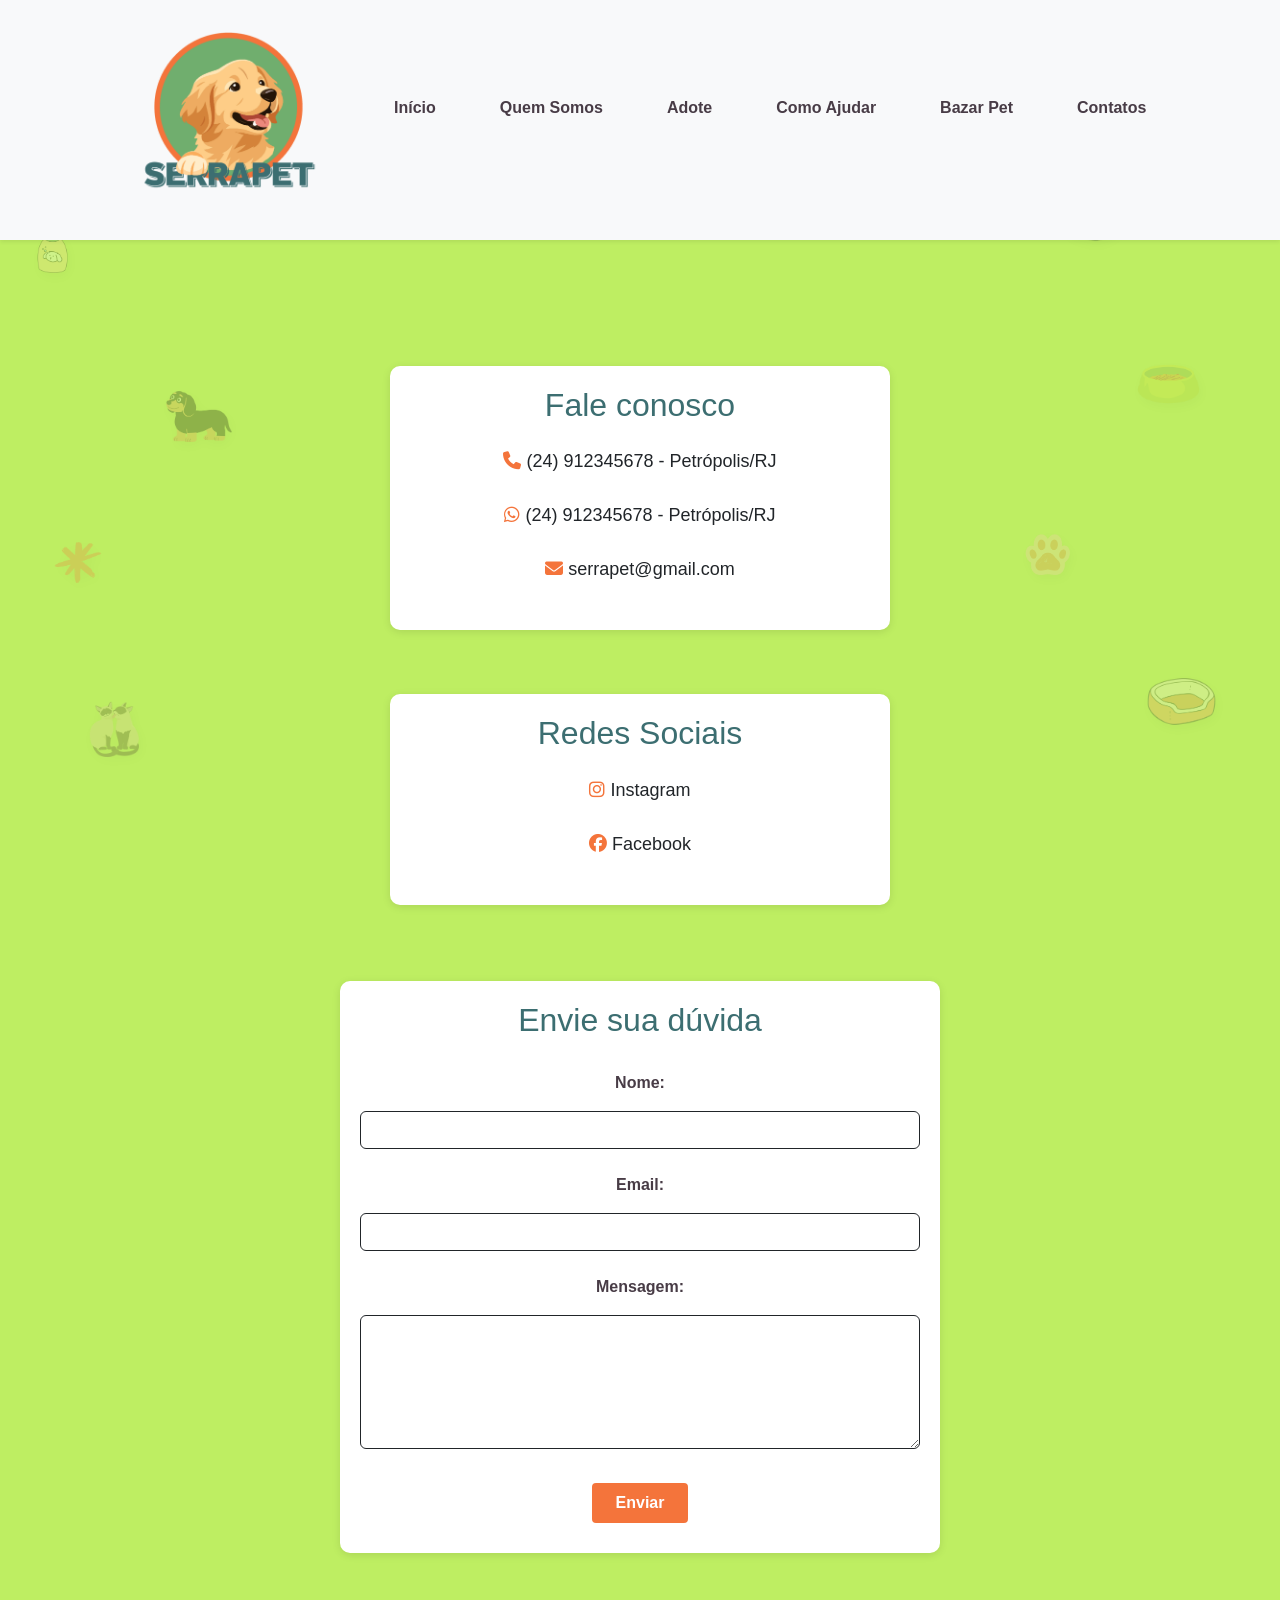
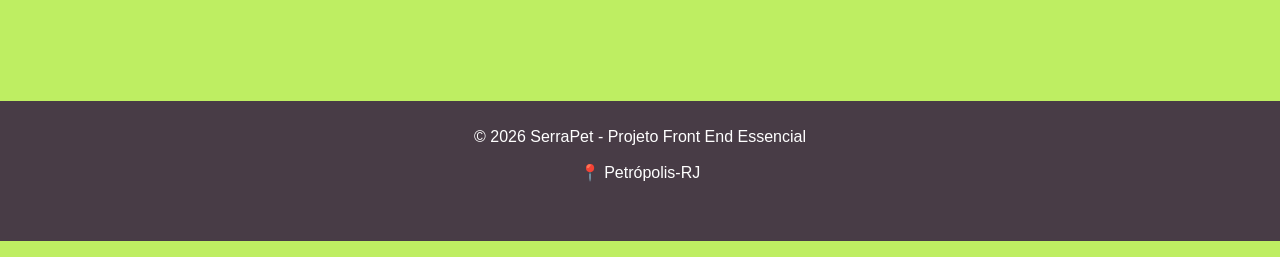
<file: html/contatos.html>
<!DOCTYPE html>
<html lang="pt-BR">
<head>
    <meta charset="UTF-8">
    <meta name="viewport" content="width=device-width, initial-scale=1.0">
    <title>SerraPet - Seu novo amigo está aqui!</title>
    
    <link href="https://cdn.jsdelivr.net/npm/bootstrap@5.3.3/dist/css/bootstrap.min.css" rel="stylesheet">
    <link rel="stylesheet" href="https://cdnjs.cloudflare.com/ajax/libs/font-awesome/6.5.1/css/all.min.css">
    
    <link rel="stylesheet" href="../css/base4.css">
    <link rel="stylesheet" href="../css/layout4.css">
    <link rel="stylesheet" href="../css/componentes4.css">
    <link rel="stylesheet" href="../css/cabecalho.css">
</head>

<body>
       <header>
        <nav class="navbar navbar-expand-lg sticky-top bg-light shadow-sm">
        <div class="container">
        <a class="navbar-brand d-flex align-items-center" href="doacao.html">
            <img src="../img/SerraPet (1).png" alt="Logo SerraPet" height="170" class="d-inline-block align-text-top">
        </a>
                
        <button class="navbar-toggler" type="button" data-bs-toggle="collapse" data-bs-target="#barraNav">
        <span class="navbar-toggler-icon"></span>
        </button>
                
     <div class="collapse navbar-collapse" id="barraNav">
        <ul class="navbar-collapse navbar-nav ms-auto gap-5">
        <li class="nav-item"><a class="nav-link active" href="../index.html">Início</a></li>
        <li class="nav-item"><a class="nav-link" href="sobre.html">Quem Somos</a></li>
        <li class="nav-item"><a class="nav-link" href="adote.html">Adote</a></li>
        <li class="nav-item"><a class="nav-link" href="doacao.html">Como Ajudar</a></li>
        <li class="nav-item"><a class="nav-link" href="loja.html">Bazar Pet</a></li> 
        <li class="nav-item"><a class="nav-link" href="contatos.html">Contatos</a></li> 
     </ul>
        </div>
        </div>
        </nav>
        </header>

    <main class="pagina-contatos container my-5"> <div class="main-content mb-5">

            <section class="mb-4">
                <h2 class="mb-3">Fale conosco</h2>

                <p>
                    <a href="tel:+5524912345678" class="text-decoration-none text-dark">
                        <i class="fa-solid fa-phone" style="color: #F4743B;"></i> (24) 912345678 - Petrópolis/RJ
                    </a>
                </p>

                <p>
                    <a href="https://wa.me/5524912345678" target="_blank" class="text-decoration-none text-dark">
                        <i class="fa-brands fa-whatsapp" style="color: #F4743B;"></i> (24) 912345678 - Petrópolis/RJ
                    </a>
                </p>

                <p>
                    <a href="mailto:serrapet@gmail.com" class="text-decoration-none text-dark">
                        <i class="fa-solid fa-envelope" style="color: #F4743B;"></i> serrapet@gmail.com
                    </a>
                </p>
            </section>

            <section>
                <h2 class="mb-3">Redes Sociais</h2>

                <p>
                    <a href="#" target="_blank" class="text-decoration-none text-dark">
                        <i class="fa-brands fa-instagram" style="color: #F4743B;"></i> Instagram
                    </a>
                </p>

                <p>
                    <a href="#" target="_blank" class="text-decoration-none text-dark">
                        <i class="fa-brands fa-facebook" style="color: #F4743B;"></i> Facebook 
                    </a>
                </p>
            </section>

        </div>

        <section class="secao-formulario">
            <h2 class="mb-4">Envie sua dúvida</h2>

            <form>
                <div class="mb-3">
                    <label for="nome" class="form-label fw-bold">Nome:</label>
                    <input type="text" class="form-control border-dark" id="nome" required>
                </div>

                <div class="mb-3">
                    <label for="email" class="form-label fw-bold">Email:</label>
                    <input type="email" class="form-control border-dark" id="email" required>
                </div>

                <div class="mb-4">
                    <label for="mensagem" class="form-label fw-bold">Mensagem:</label>
                    <textarea class="form-control border-dark" id="mensagem" rows="5" required></textarea>
                </div>

                <button type="submit" class="btn btn-success px-4 py-2 fw-bold" style="background-color: #F4743B; color: white; border: 2px solid white;">Enviar</button>
            </form>
        </section>

        
        <div class="decorations-container">
      <img src="../img/SerraPet (7).png" alt="Ossinho decorativo" class="decoracao-pet decoracao-pet--1">
      <img src="../img/SerraPet (4).png" alt="Novelo de lã decorativo" class="decoracao-pet decoracao-pet--2">
      <img src="../img/SerraPet (8).png" alt="Shampoo pet decorativo" class="decoracao-pet decoracao-pet--3">
      <img src="../img/SerraPet (2).png" alt="Transporte pet decorativo" class="decoracao-pet decoracao-pet--4">
      <img src="../img/SerraPet (3).png" alt="Estrelinha decorativa" class="decoracao-pet decoracao-pet--5">
      <img src="../img/SerraPet (6).png" alt="Caminha pet decorativa" class="decoracao-pet decoracao-pet--6">
      <img src="../img/SerraPet (9).png" alt="Dois gatinhos se lambendo" class="decoracao-pet decoracao-pet--7">
      <img src="../img/SerraPet (10).png" alt="Bolinha mordedouro" class="decoracao-pet decoracao-pet--8">
      <img src="../img/SerraPet (11).png" alt="Comedouro com ração" class="decoracao-pet decoracao-pet--9">
      <img src="../img/SerraPet (12).png" alt="Patinha pet decorativa" class="decoracao-pet decoracao-pet--10">
      <img src="../img/SerraPet (13).png" alt="Cãozinho preto e marrom" class="decoracao-pet decoracao-pet--11">
    </div>

    
    </main>

    <footer class="py-4" style="background-color: var(--escuro, #483C46); color: white;">
                <div class="container text-center">
                        <p class="mb-1">&copy;
                                2026 SerraPet - Projeto Front End Essencial</p>

                        <p>📍 Petrópolis-RJ</p>

                </div>
        </footer>

        <script src="https://cdn.jsdelivr.net/npm/bootstrap@5.3.3/dist/js/bootstrap.bundle.min.js"></script>
        <script src="../js/script.js"></script>
</body>

</html>
</file>
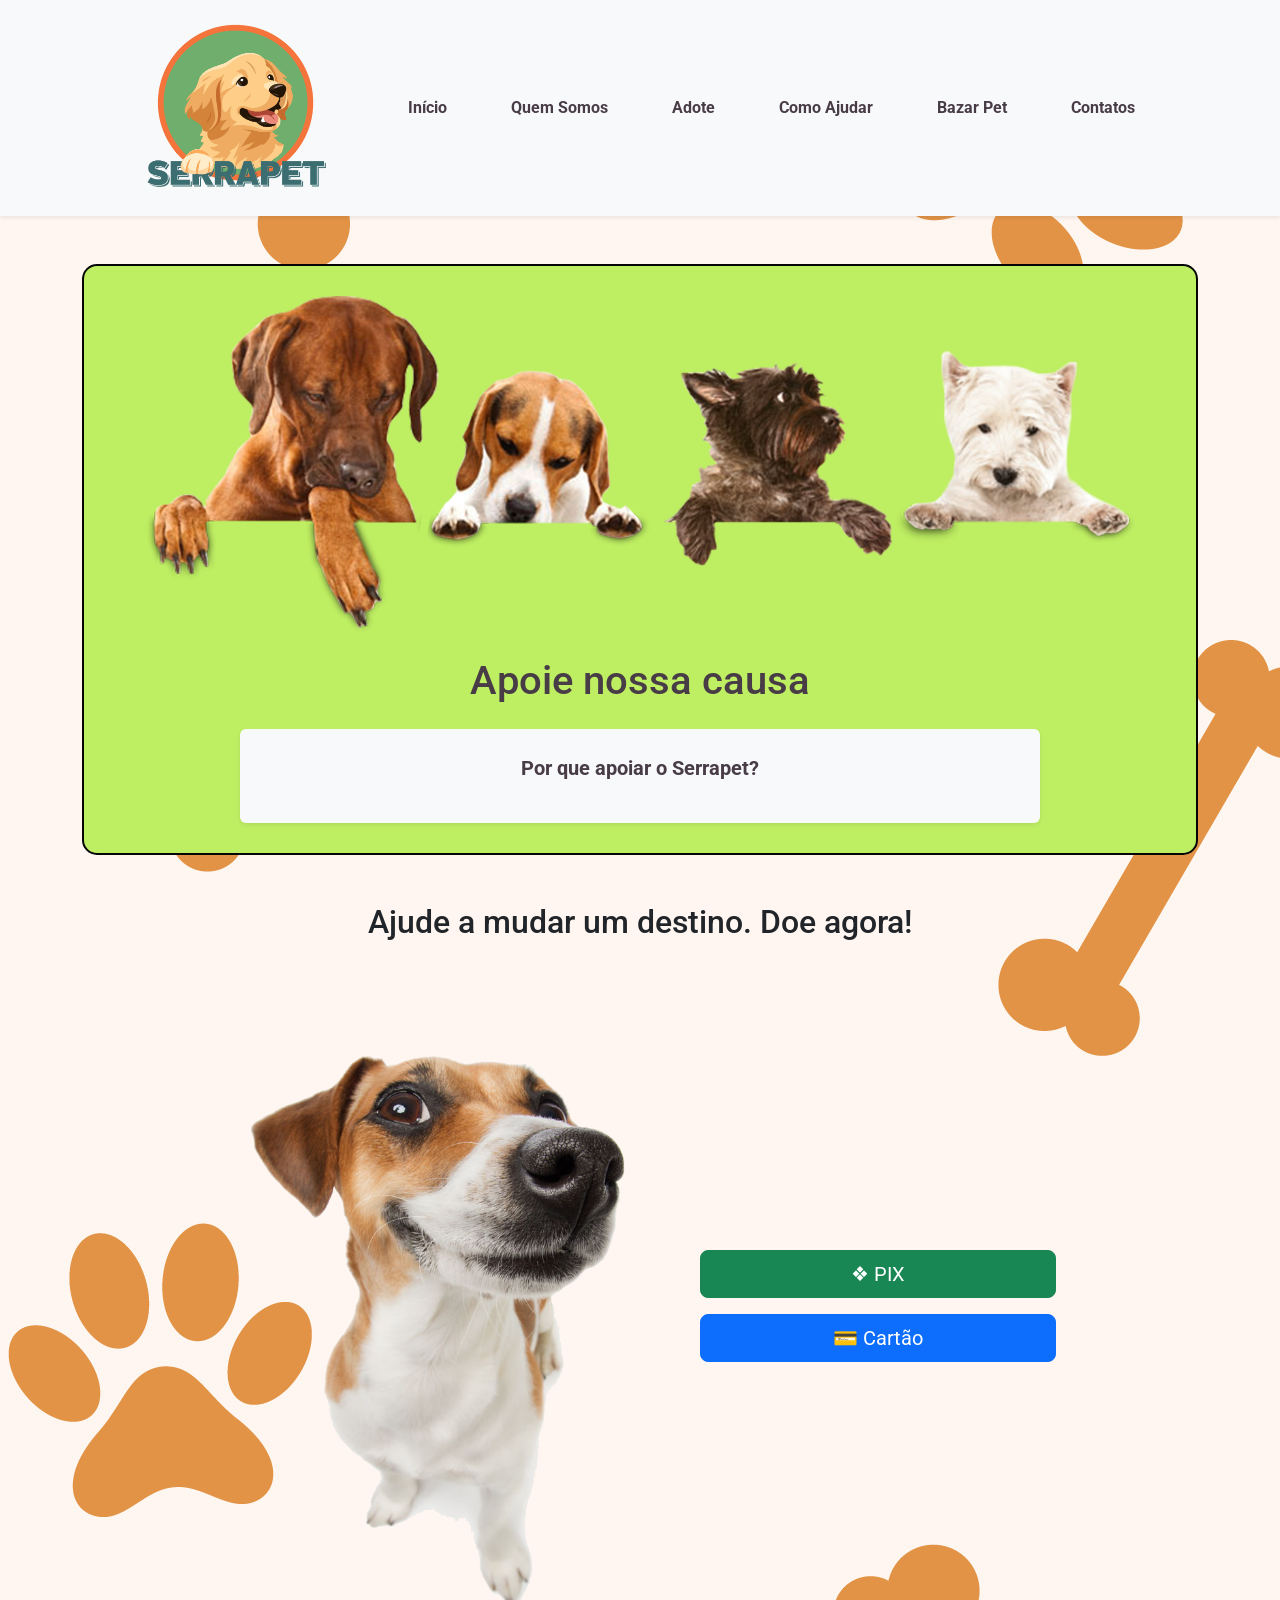
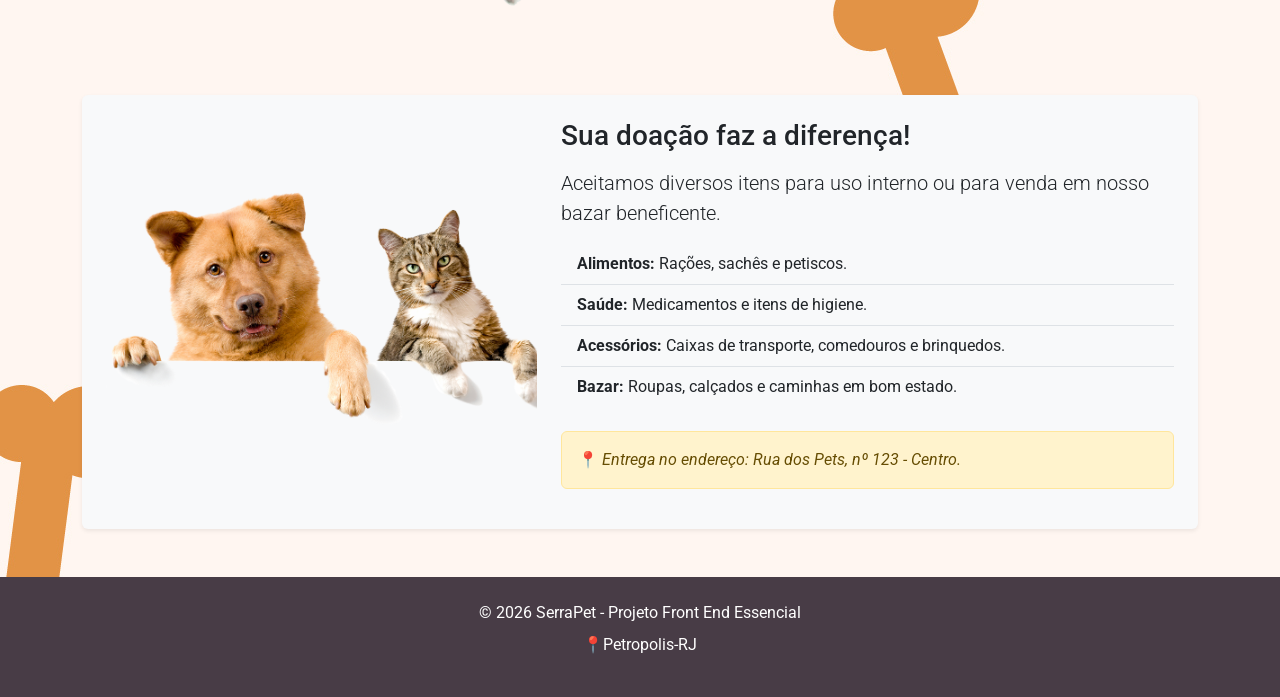
<file: html/doacao.html>
<!DOCTYPE html>
<html lang="pt-BR">
<head>
    <meta charset="UTF-8">
    <meta name="viewport" content="width=device-width, initial-scale=1.0">
    <title>Serrapet - Apoie nossa causa</title>
    <link href="https://cdn.jsdelivr.net/npm/bootstrap@5.3.3/dist/css/bootstrap.min.css" rel="stylesheet">
    <link rel="stylesheet" href="../css/cabecalho.css">
    <link rel="stylesheet" href="../css/apoie-nossa-causa.css">
    

</head>

<body>
  <header>
        <nav class="navbar navbar-expand-lg sticky-top bg-light shadow-sm">
        <div class="container">
        <a class="navbar-brand d-flex align-items-center" href="doacao.html">
            <img src="../img/SerraPet (1).png" alt="Logo SerraPet" height="170" class="d-inline-block align-text-top">
        </a>
                
        <button class="navbar-toggler" type="button" data-bs-toggle="collapse" data-bs-target="#barraNav">
        <span class="navbar-toggler-icon"></span>
        </button>
                
     <div class="collapse navbar-collapse" id="barraNav">
        <ul class="navbar-collapse navbar-nav ms-auto gap-5">
        <li class="nav-item"><a class="nav-link active" href="../index.html">Início</a></li>
        <li class="nav-item"><a class="nav-link" href="sobre.html">Quem Somos</a></li>
        <li class="nav-item"><a class="nav-link" href="adote.html">Adote</a></li>
        <li class="nav-item"><a class="nav-link" href="doacao.html">Como Ajudar</a></li>
        <li class="nav-item"><a class="nav-link" href="loja.html">Bazar Pet</a></li> 
        <li class="nav-item"><a class="nav-link" href="contatos.html">Contatos</a></li> 
     </ul>
        </div>
        </div>
        </nav>
        </header>


    <main class="container my-5"> <section id="Apoie-nossa-causa" class="text-center mb-5">
            <img src="../img/apoie-causa.png" alt="cachorros para adoção" class="img-fluid mb-4 rounded">
            <h1 class="mb-4">Apoie nossa causa</h1>
            
            <div class="oculto-apoie bg-light p-4 rounded shadow-sm mx-auto" style="max-width: 800px;">
                <p style="color: #483C46;" class="fs-5"><strong>Por que apoiar o Serrapet?</strong></p>
                <div class="texto-escondido text-muted">
                    <p>Apoiar o Serrapet vai além de ajudar animais; fortalece uma rede de solidariedade. Sua ajuda garante alimentação, cuidados veterinários e um ambiente seguro para pets que esperam por um lar.</p>
                    <p class="mb-0 text-dark"><strong>Transforme o destino de um animal e ganhe um amigo para a vida toda.</strong></p>
                </div>
            </div>
        </section> 

        <section id="doe-valor" class="mb-5 text-center">
            <h2 class="mb-4">Ajude a mudar um destino. Doe agora!</h2>
           
            <div class="row align-items-center justify-content-center">
                <div class="col-md-5 mb-3 mb-md-0">
                    <img src="../img/doacao-valor.png" alt="cachorro de doação" class="img-fluid rounded">
                </div>
                
                <div class="col-md-4 d-flex flex-column gap-3">
                    <a href="pagina-pix.html" class="btn btn-success btn-lg"> ❖ PIX </a>
                    <a href="pagina-cartao.html" class="btn btn-primary btn-lg"> 💳 Cartão </a>
                </div>
            </div>
        </section>

        <section class="doacao-bazar bg-light p-4 rounded shadow-sm mb-5"> 
            <div class="row align-items-center">
                <div class="col-md-5 text-center mb-4 mb-md-0">
                    <img src="../img/Bazar-doacao-item.png" alt="Gato e Cachorro" class="img-fluid rounded">
                </div>
                
                <div class="col-md-7">
                    <h3 class="mb-3">Sua doação faz a diferença!</h3>
                    <p class="lead">Aceitamos diversos itens para uso interno ou para venda em nosso bazar beneficente.</p>
                
                    <ul class="list-group list-group-flush mb-4">
                        <li class="list-group-item bg-transparent"><strong>Alimentos:</strong> Rações, sachês e petiscos.</li>
                        <li class="list-group-item bg-transparent"><strong>Saúde:</strong> Medicamentos e itens de higiene.</li>
                        <li class="list-group-item bg-transparent"><strong>Acessórios:</strong> Caixas de transporte, comedouros e brinquedos.</li>
                        <li class="list-group-item bg-transparent"><strong>Bazar:</strong> Roupas, calçados e caminhas em bom estado.</li>
                    </ul>
                    
                    <div class="alert alert-warning" role="alert">
                        📍 <em>Entrega no endereço: Rua dos Pets, nº 123 - Centro.</em>
                    </div>
                </div>
            </div>
        </section>

        <div vw class="enabled">
            <div vw-access-button class="active"></div>
            <div vw-plugin-wrapper>
              <div class="vw-plugin-top-wrapper"></div>
            </div>
        </div>
        <script src="https://vlibras.gov.br/app/vlibras-plugin.js"></script>
        <script>
            new window.VLibras.Widget('https://vlibras.gov.br/app');
        </script>
    </main>
    </main>
    <!--Roddape-->

  <footer class="py-4" style="background-color: var(--escuro, #483C46); color: white;">
                <div class="container text-center">
                        <p class="mb-2">&copy;
                                2026 SerraPet - Projeto Front End Essencial</p>

                        <p>📍Petropolis-RJ</p>

                </div>
        </footer>
    </script>
    <script src="https://cdn.jsdelivr.net/npm/bootstrap@5.3.3/dist/js/bootstrap.bundle.min.js"></script>
</body>
</html>
</file>
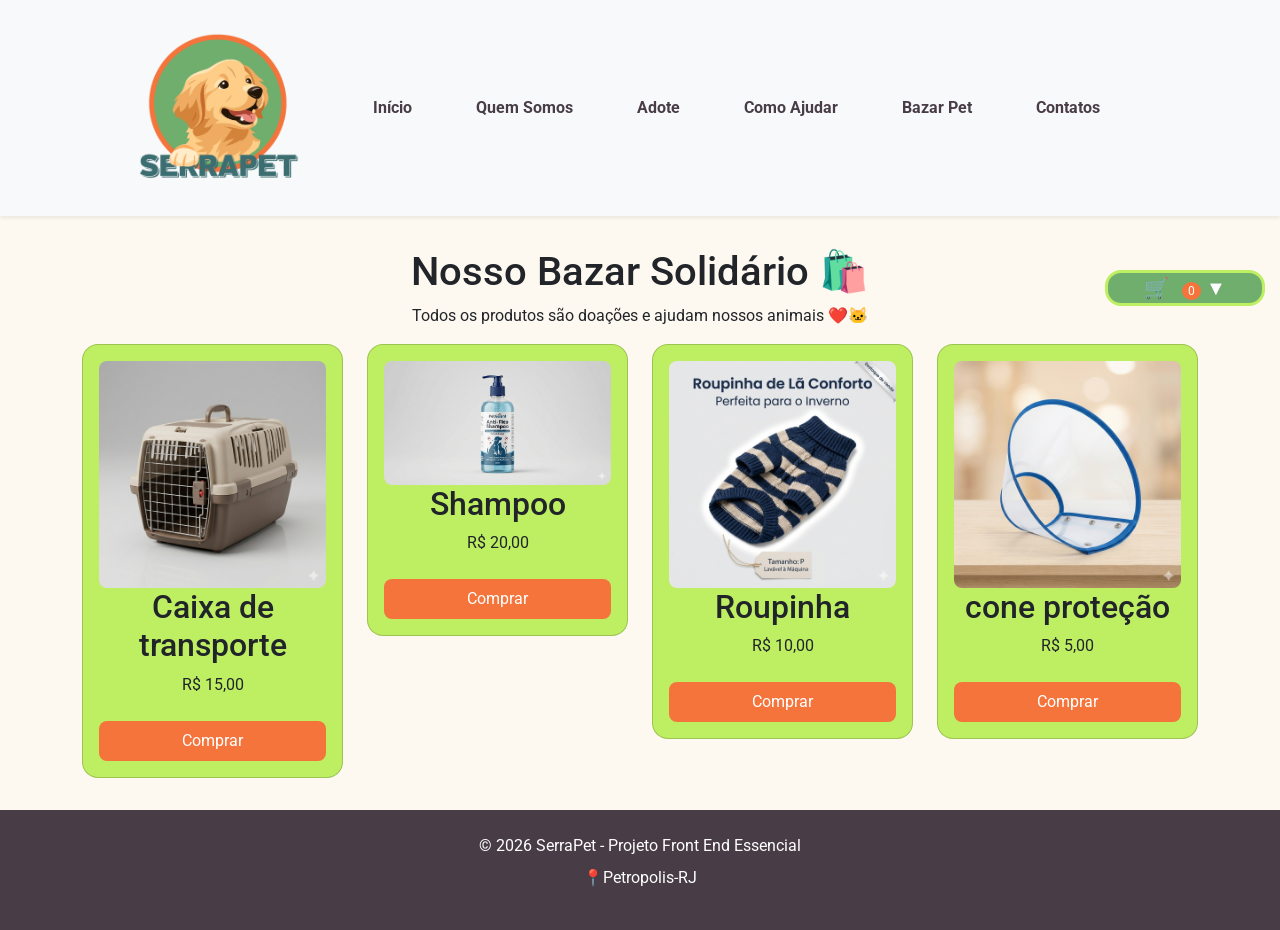
<file: html/loja.html>
<!DOCTYPE html>
<html lang="pt-br">
<head>
    <meta charset="UTF-8">
    <meta name="viewport" content="width=device-width, initial-scale=1.0">
    <title>Loja - SerraPet</title>

    <!-- Bootstrap  -->
    <link href="https://cdn.jsdelivr.net/npm/bootstrap@5.3.3/dist/css/bootstrap.min.css" rel="stylesheet">

    <!-- importando o css -->
    <link rel="stylesheet" href="../css/base3.css">
    <link rel="stylesheet" href="../css/layout3.css">
    <link rel="stylesheet" href="../css/componentes3.css">
<link rel="stylesheet" href="../css/cabecalho.css">
    <link rel="stylesheet" href="https://cdnjs.cloudflare.com/ajax/libs/font-awesome/6.0.0-beta3/css/all.min.css"
    />

    <!-- importando o vLibras do site do governo -->
    <script src="https://vlibras.gov.br/app/vlibras-plugin.js"></script>
    <script>new window.VLibras.Widget('https://vlibras.gov.br/app');</script>
    </head>

<body>

 <header>
                <nav class="navbar navbar-expand-lg sticky-top bg-light shadow-sm">
                        <div class="container">
                                <a class="navbar-brand d-flex align-items-center" href="index.html">
                                        <img src="../img/SerraPet (1).png" alt="Logo SerraPet" height="150"
                                                class="d-inline-block align-text-top">
                                </a>

                                <button class="navbar-toggler" type="button" data-bs-toggle="collapse"
                                        data-bs-target="#barraNav">
                                        <span class="navbar-toggler-icon"></span>
                                </button>

                                <div class="collapse navbar-collapse" id="barraNav">
                                        <ul class="navbar-collapse navbar-nav ms-auto gap-5">
                                                <li class="nav-item"><a class="nav-link active"
                                                                href="../index.html">Início</a></li>
                                                <li class="nav-item"><a class="nav-link" href="sobre.html">Quem
                                                                Somos</a></li>
                                                <li class="nav-item"><a class="nav-link" href="adote.html">Adote</a>
                                                </li>
                                                <li class="nav-item"><a class="nav-link" href="doacao.html">Como
                                                                Ajudar</a></li>
                                                <li class="nav-item"><a class="nav-link" href="loja.html">Bazar Pet</a>
                                                </li>
                                                <li class="nav-item"><a class="nav-link"
                                                                href="contatos.html">Contatos</a></li>
                                        </ul>
                                </div>
                        </div>
                </nav>
        </header>

<button class="carrinho" onclick="toggleCarrinho()"aria-label="Abrir carrinho">

    🛒 <span id="contador">0</span> ▼

    
    <div id="box-carrinho" class="box-carrinho escondido">

        <h3>Seu carrinho</h3>

        <ul id="lista-carrinho"></ul>
        <p><strong>Total: R$ <span id="total">0</span></strong></p>

    </div>

</button>


<!-- Conteúdo principal: listagem de produtos -->
<main class="container">

    <h1 class="titulo">Nosso Bazar Solidário 🛍️</h1>
    <p class="descricao">
        Todos os produtos são doações e ajudam nossos animais ❤️🐱
    </p>

    <section class="row produtos" aria-label="Lista de produtos">

        <article class="col-12 col-sm-6 col-md-4 col-lg-3">
            <div class="card">
                <img src="../img/caixa de tranporte.png"
                     alt="Caixa de tranporte disponivel no bazar">

                <h2>Caixa de transporte</h2>
                <p>R$ 15,00</p>
                <button onclick="adicionarCarrinho('Caixa de transporte', 15)"
                aria-label="Comprar Caixa de tranporte por R$ 15,00">Comprar</button>
            </div>
        </article>

        <article class="col-12 col-sm-6 col-md-4 col-lg-3">
            <div class="card">
                <img src="../img/Shampoo.png"
                     alt="Shampoo antipulgas,da marca sanol disponivel no bazar">

                <h2>Shampoo</h2>
                <p>R$ 20,00</p>
                 <button onclick="adicionarCarrinho('Shampoo', 20)"
                aria-label="Comprar Shampoo por R$ 20,00">Comprar</button>
            </div>
        </article>

        <article class="col-12 col-sm-6 col-md-4 col-lg-3">
    <div class="card">
        <img src="../img/roupinha.png"
             alt="Roupa de Cachorro disponivel no bazar">

        <h2>Roupinha</h2>
        <p>R$ 10,00</p>
         <button onclick="adicionarCarrinho('Roupinha', 10)"
         aria-label="Comprar Roupinha por R$ 10,00">Comprar</button>
    </div>
</article>

<article class="col-12 col-sm-6 col-md-4 col-lg-3">
    <div class="card">
        <img src="../img/cone proteção.png"
             alt="Cone de proteção disponivel no bazar">

        <h2>cone proteção</h2>
        <p>R$ 5,00</p>
         <button onclick="adicionarCarrinho('Cone proteção', 5)"
         aria-label="Comprar Cone proteção por R$ 5,00">Comprar</button>
    </div>
</article>

    </section>

</main>

 <footer class="py-4" style="background-color: var(--escuro, #483C46); color: white;">
                <div class="container text-center">
                        <p class="mb-2">&copy;
                                2026 SerraPet - Projeto Front End Essencial</p>

                        <p>📍Petropolis-RJ</p>

                </div>
        </footer>

<script src="../js/scriptp.js"></script>

 <div vw class="enabled">
        <div vw-access-button class="active"></div>
        <div vw-plugin-wrapper>
            <div class="vw-plugin-top-wrapper"></div>
        </div>
    </div>
</body>
</html>
</file>
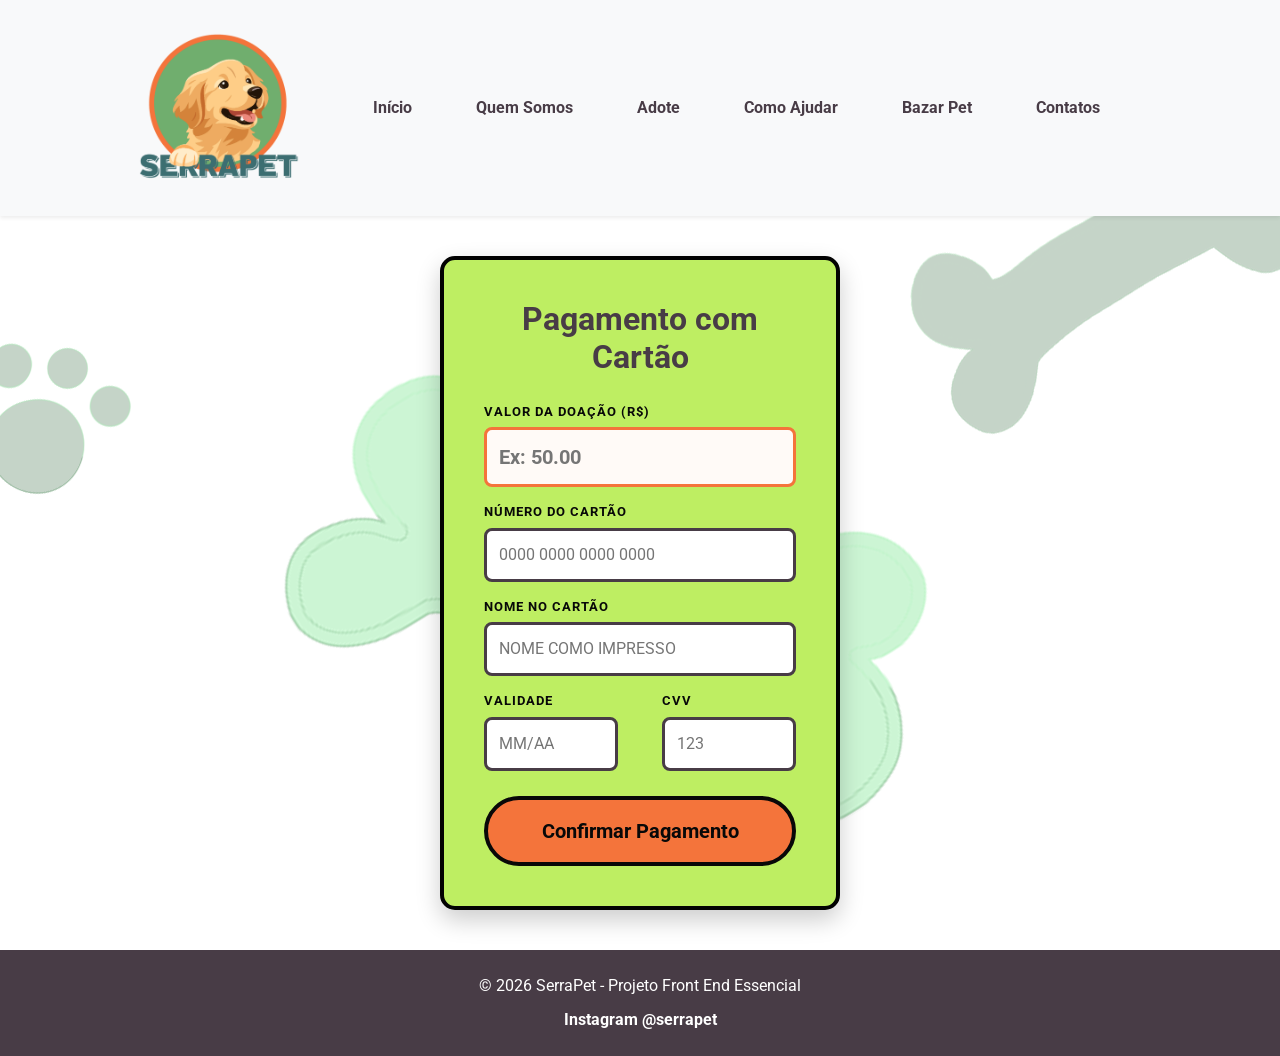
<file: html/pagina-cartao.html>
<!DOCTYPE html>
<html lang="pt-br">
<head>
    <meta charset="UTF-8">
    <meta name="viewport" content="width=device-width, initial-scale=1.0">
    <title>Serrapet - Pagamento</title>
    <link href="https://cdn.jsdelivr.net/npm/bootstrap@5.3.3/dist/css/bootstrap.min.css" rel="stylesheet">
    <link rel="stylesheet" href="../css/cartaocredito.css">
    <link rel="stylesheet" href="../css/cabecalho.css">
</head>
<body>

     <header>
        <nav class="navbar navbar-expand-lg sticky-top bg-light shadow-sm">
        <div class="container">
        <a class="navbar-brand d-flex align-items-center" href="doacao.html">
            <img src="../img/SerraPet (1).png" alt="Logo SerraPet" height="150" class="d-inline-block align-text-top">
        </a>
                
        <button class="navbar-toggler" type="button" data-bs-toggle="collapse" data-bs-target="#barraNav">
        <span class="navbar-toggler-icon"></span>
        </button>
                
     <div class="collapse navbar-collapse" id="barraNav">
        <ul class="navbar-collapse navbar-nav ms-auto gap-5">
        <li class="nav-item"><a class="nav-link active" href="../index.html">Início</a></li>
        <li class="nav-item"><a class="nav-link" href="sobre.html">Quem Somos</a></li>
        <li class="nav-item"><a class="nav-link" href="adote.html">Adote</a></li>
        <li class="nav-item"><a class="nav-link" href="doacao.html">Como Ajudar</a></li>
        <li class="nav-item"><a class="nav-link" href="loja.html">Bazar Pet</a></li> 
        <li class="nav-item"><a class="nav-link" href="contatos.html">Contatos</a></li> 
     </ul>
        </div>
        </div>
        </nav>
        </header>

    <main class="conteudo-principal">
        <div class="card-container">
            <h2>Pagamento com Cartão</h2>
            
            <form id="paymentForm">
                <!-- Campo de Valor Adicionado -->
                <div class="field">
                    <label for="amount">Valor da Doação (R$)</label>
                    <input type="number" id="amount" placeholder="Ex: 50.00" step="0.01" min="1" required>
                </div>

                <div class="field">
                    <label for="cardNumber">Número do Cartão</label>
                    <input type="text" id="cardNumber" placeholder="0000 0000 0000 0000" maxlength="19" required>
                </div>

                <div class="field">
                    <label for="cardName">Nome no Cartão</label>
                    <input type="text" id="cardName" placeholder="NOME COMO IMPRESSO" required>
                </div>

                <div class="row">
                    <div class="field">
                        <label for="expiryDate">Validade</label>
                        <input type="text" id="expiryDate" placeholder="MM/AA" maxlength="5" required>
                    </div>

                    <div class="field">
                        <label for="cvv">CVV</label>
                        <input type="text" id="cvv" placeholder="123" maxlength="4" required>
                    </div>
                </div>

                <button type="submit" class="pay-btn">Confirmar Pagamento</button>
            </form>
        </div>
    </main>


<!--Roddape-->


    <footer class="py-4" style="background-color: #483C46; color: white;">
        <div style="text-align: center; width: 100%;">
            <p style="margin-bottom: 10px;">&copy; 2026 SerraPet - Projeto Front End Essencial</p>
            <div class="social-links">
                <a href="https://www.instagram.com/serrapet/" target="_blank" style="color: white; text-decoration: none; font-weight: bold;">Instagram @serrapet</a>
            </div>
        </div>
    </footer>

    <script src="../js/cartaocredito.js"></script>
</body>
</html>
</file>
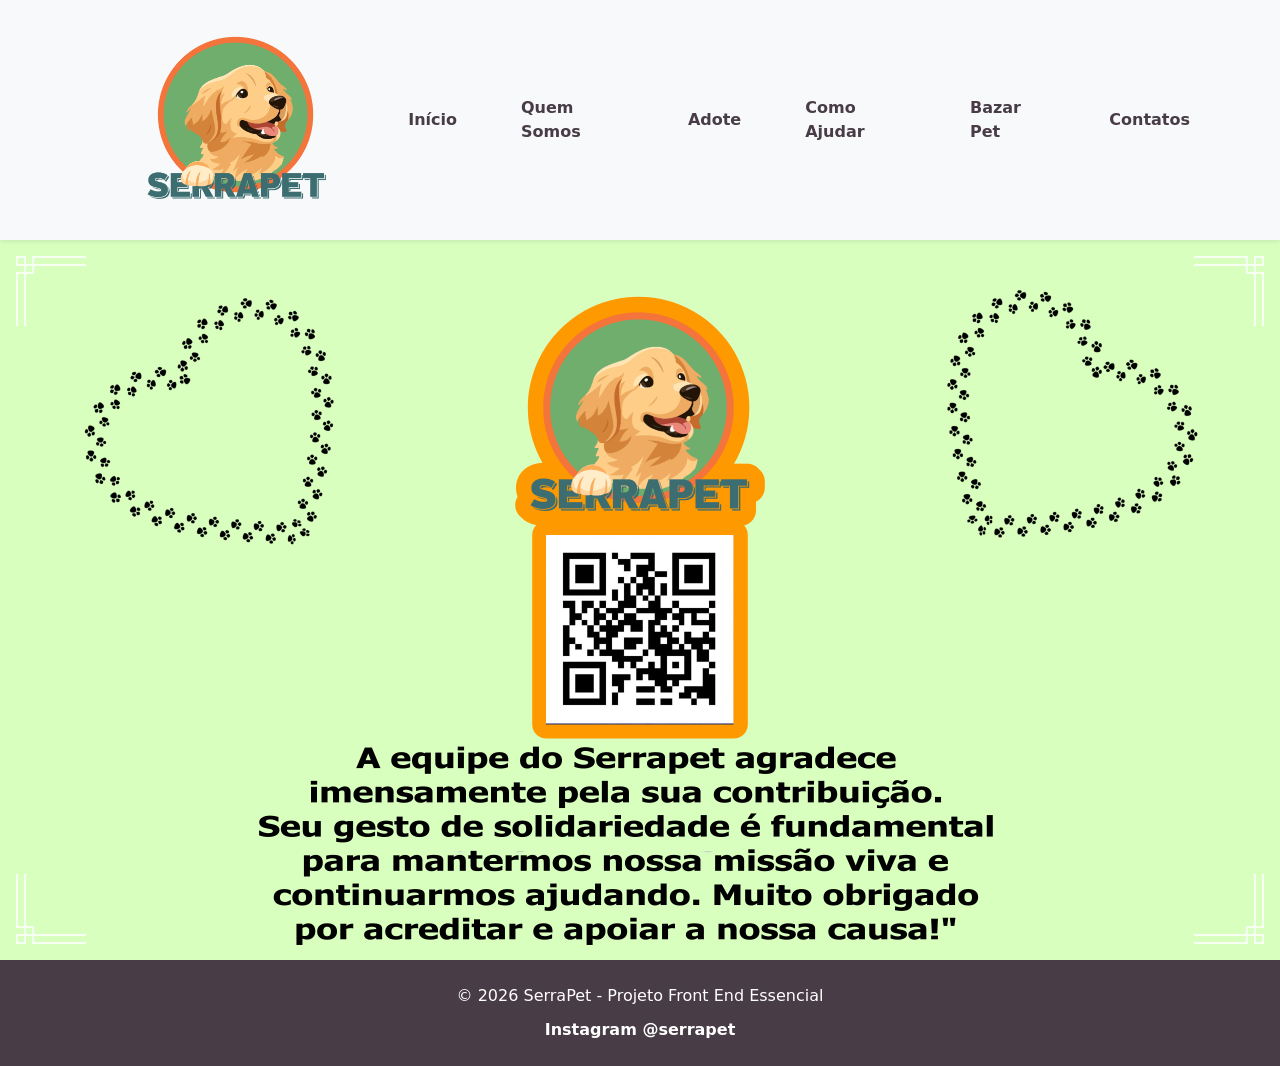
<file: html/pagina-pix.html>
<!DOCTYPE html>
<html lang="en">
<head>
    <meta charset="UTF-8">
    <meta name="viewport" content="width=device-width, initial-scale=1.0">
    <title>Serrapet</title>
    <link href="https://cdn.jsdelivr.net/npm/bootstrap@5.3.3/dist/css/bootstrap.min.css" rel="stylesheet">
    <link rel="stylesheet" href="../css/cabecalho.css">
    <link rel="stylesheet" href="../css/telapix.css">
</head>
 <header>
        <nav class="navbar navbar-expand-lg sticky-top bg-light shadow-sm">
        <div class="container">
        <a class="navbar-brand d-flex align-items-center" href="doacao.html">
            <img src="../img/SerraPet (1).png" alt="Logo SerraPet" height="170" class="d-inline-block align-text-top">
        </a>
                
        <button class="navbar-toggler" type="button" data-bs-toggle="collapse" data-bs-target="#barraNav">
        <span class="navbar-toggler-icon"></span>
        </button>
                
     <div class="collapse navbar-collapse" id="barraNav">
        <ul class="navbar-collapse navbar-nav ms-auto gap-5">
        <li class="nav-item"><a class="nav-link active" href="../index.html">Início</a></li>
        <li class="nav-item"><a class="nav-link" href="sobre.html">Quem Somos</a></li>
        <li class="nav-item"><a class="nav-link" href="adote.html">Adote</a></li>
        <li class="nav-item"><a class="nav-link" href="doacao.html">Como Ajudar</a></li>
        <li class="nav-item"><a class="nav-link" href="loja.html">Bazar Pet</a></li> 
        <li class="nav-item"><a class="nav-link" href="contatos.html">Contatos</a></li> 
     </ul>
        </div>
        </div>
        </nav>
        </header>
<body>
    <div class="Pix">
        <img src="../img/telapix.png" alt="QR Code PIX" >
       </div>
       <!--Roddape-->


    <footer class="py-4" style="background-color: #483C46; color: white;">
        <div style="text-align: center; width: 100%;">
            <p style="margin-bottom: 10px;">&copy; 2026 SerraPet - Projeto Front End Essencial</p>
            <div class="social-links">
                <a href="https://www.instagram.com/serrapet/" target="_blank" style="color: white; text-decoration: none; font-weight: bold;">Instagram @serrapet</a>
            </div>
        </div>
    </footer>
</body>
</html>
</file>
<file: css/base4.css>
* {
    margin: 0;
    padding-bottom: 0.5rem;
    box-sizing: border-box;
    
}

body {
    font-family: 'Roboto', sans-serif;
    background-color: #beee62;
    color: #483c46;
    text-align: center;
    
}

.decorations-container {
    position: fixed;
    top: 0;
    left: 0;
    width: 100%;
    height: 100%;
    pointer-events: none;
    z-index: 0;
    overflow: hidden;
}

.decoracao-pet {
    width: 120px;
    opacity: 0.25;
    position: absolute;
    z-index: 0;
    pointer-events: auto;
    transition: transform 0.4s ease-in-out, opacity 0.4s;
    filter: drop-shadow(2px 4px 6px rgba(0, 0, 0, 0.1));
}

.decoracao-pet:hover {
    transform: translateY(-15px) rotate(15deg) scale(1.1);
    opacity: 0.7;
    cursor: pointer;
}


.decoracao-pet--1 { top: 5%; left: 2%; width: 100px; }
.decoracao-pet--2 { top: 3%; right: 3%; width: 100px; }
.decoracao-pet--3 { top: 25%; left: 1%; width: 85px; }
.decoracao-pet--4 { top: 20%; right: 10%; width: 110px; }
.decoracao-pet--5 { top: 60%; left: 3%; width: 80px; }
.decoracao-pet--6 { top: 75%; right: 4%; width: 95px; }
.decoracao-pet--7 { bottom: 15%; left: 5%; width: 100px; }
.decoracao-pet--8 { top: 15%; left: 20%; width: 100px; }
.decoracao-pet--9 { top: 40%; left: 88%; width: 85px; }
.decoracao-pet--10 { bottom: 35%; right: 15%; width: 80px; }
.decoracao-pet--11 { bottom: 50%; left: 12%; width: 90px; }


@media (max-width: 768px) {
    .decoracao-pet {
        width: 60px;
    }
    .decoracao-pet--1 { width: 50px; top: 8%; left: 1%; }
    .decoracao-pet--2 { width: 45px; top: 5%; right: 1%; }
    .decoracao-pet--3 { width: 40px; top: 30%; left: 0; }
    .decoracao-pet--4 { width: 55px; top: 45%; right: 0; }
    .decoracao-pet--5 { width: 40px; top: 65%; left: 1%; }
    .decoracao-pet--6 { width: 50px; top: 80%; right: 2%; }
    .decoracao-pet--7 { width: 50px; bottom: 10%; left: 2%; }
    .decoracao-pet--8 { width: 40px; top: 20%; left: 25%; }
    .decoracao-pet--9 { width: 45px; top: 55%; left: 85%; }
    .decoracao-pet--10 { width: 40px; bottom: 40%; right: 5%; }
    .decoracao-pet--11 { width: 45px; bottom: 55%; left: 8%; }
}


main {
    position: relative;
    z-index: 1;
    background-color: transparent;
}


.bg-transparent-light {
    background-color: rgba(254, 249, 240, 0.85);
}

.bg-transparent-green {
    background-color: rgba(190, 238, 98, 0.85);
}

.highlight-card {
    background: linear-gradient(135deg, var(--branca) 0%, var(--verde-claro) 100%);
    border-left: 4px solid var(--laranja);
    box-shadow: var(--sombra-suave);
    border-radius: var(--raio-borda);
}
</file>
<file: css/layout4.css>
:root {
    --escuro: #483C46;
    --petroleo: #3C6E71;
    --verde: #70AE6E;
    --lima: #BEEE62;
    --laranja: #F4743B;
    --branco: #ffffff;
    --cinza-claro: #f8f9fa;
}

.container {
    margin: center;
    
}
.layout-cabecalho--position{
  position: fixed;
  top: 0;
  left: 0;
  width: 100%;
  background-color: #f4743b;
}

section {
    background-color: white;
    margin: 20px auto;
    padding: 20px;
    width: 80%;
    max-width: 500px;
    border-radius: 10px;
    box-shadow: 0px 2px 8px rgba(0,0,0,0.1);
}


.pagina-contatos {
    padding-top: 50px;
    padding-bottom: 80px;
    min-height: 100vh;
}

.main-content {
    display: flex;
    flex-direction: column;
    align-items: center;
    justify-content: center;
    gap: 20px;
}

.secao-formulario {
    max-width: 600px;
}


.layout-principal { 
    background: var(--petroleo);            
    position: relative;
}



@media (max-width: 600px) {

    section {
        width: 95%;
    }

    .main-content {
        flex-direction: column;
        align-items: center;
    }

    input, textarea {
        width: 95%;
    }
}
</file>
<file: css/componentes4.css>
/* Títulos */
h2 {
    color: #3C6E71;
    margin-bottom: 10px;
}

a {
    text-decoration: none;
    font-size: 18px;
    color: #483C46;
    transition: 0.3s;
}

a:hover {
    color: #F4743B;
}

.fa-phone {
    color: #3C6E71;
}

.fa-envelope {
    color: #F4743B;
}

.fa-whatsapp {
    color: #25D366;
}

.fa-instagram {
    color: #E1306C;
}

.fa-facebook {
    color: #1877F2;
}

/* Formulário */
input, textarea {
    width: 80%;
    padding: 8px;
    border-radius: 5px;
    border: 1px solid #ccc;
}

button {
    background-color: #F4743B;
    color: white;
    border: none;
    padding: 10px 20px;
    border-radius: 8px;
    cursor: pointer;
    transition: 0.3s;
}

button:hover {
    background-color: #d85f2f;
}
/* animação */
section {
    transition: transform 0.3s, box-shadow 0.3s;
}

section:hover {
    transform: translateY(-5px);
    box-shadow: 0px 5px 15px rgba(0,0,0,0.2);
}
button {
    transition: 0.3s;
}

button:hover {
    transform: scale(1.05);
}
a {
    transition: 0.3s;
}

a:hover {
    letter-spacing: 1px;
}
</file>
<file: css/cabecalho.css>
:root {
    --escuro: #483C46;
    --petroleo: #3C6E71;
    --verde: #70AE6E;
    --lima: #BEEE62;
    --laranja: #F4743B;
    --branco: #ffffff;
    --cinza-claro: #f8f9fa;
}
#barraNav .navbar-nav {
    background-color: transparent;     
    padding: 5rem 0;  
        
}   
.nav-link {
    color: var(--escuro) !important;
    font-size: 1rem;
    font-weight: bold;
    transition: color 0.3s;    
    
}
.nav-link:hover {
    color: var(--laranja) !important; 
    transform: scale(1.2);    
}
.layout-principal { 
    background: var(--petroleo);            
    position: relative;
}
</file>
<file: css/apoie-nossa-causa.css>
@import url('https://fonts.googleapis.com/css2?family=Roboto:wght@400;700&display=swap');

body {
    background-image: url("../img/fundo2.jpg");
    font-family: 'Roboto', sans-serif;
}

.enabled {
    z-index: 9999;
}

#Apoie-nossa-causa {
    background-color: #BEEE62;
    border: 2px solid #050505;
    border-radius: 15px;
    color: #483C46;
    padding: 30px;
}

/* Div que envolve o título "Por que apoiar..." */
.oculto-apoie {
    cursor: pointer;
    position: relative;
}

/* Texto que vai "flutuar" abaixo */
.texto-escondido {
    position: absolute;
    top: 100%;
    left: 0;
    width: 100%;
    background-color: #F4743B;
    color: rgb(12, 12, 12);
    padding: 20px;
    border-radius: 0 0 15px 15px;
    font-size: 20px;
    line-height: 1.5;
    
    /* Efeito de esconder */
    opacity: 0;
    visibility: hidden;
    transform: translateY(-10px);
    transition: all 0.5s ease;
    z-index: 999;
    box-shadow: 0px 10px 20px rgba(0, 0, 0, 0.2);
}


.oculto-apoie:hover .texto-escondido {
    opacity: 1;
    visibility: visible;
    transform: translateY(0);
}



#doe-valor h1 {
    font-size: 40px;
    color: #483C46;
    background-color: #BEEE62;
    border-color: #020202;
    border: 4px solid;
    padding: 15px;
    text-decoration: underline;
    border-radius: 20px;
}


.PIX, .CARTAO {
    display: inline-flex;
    align-items: center;
    justify-content: center;
    background-color: #BEEE62;
    color: #483C46;
    font-size: 30px;
    font-weight: bold;
    padding: 15px 25px;
    border: 6px solid #080808;
    border-radius: 60px;
    text-decoration: none;
    transition: all 0.2s ease;
    width: 100%;
}


.PIX:hover, .CARTAO:hover {
    background-color: #F4743B;
    transform: scale(1.05);
    color: white;
}


.itens-doacao {
    background-color: #BEEE62;
    border: 4px solid #020202;
    border-radius: 15px;
}
</file>
<file: css/base3.css>
@import url('https://fonts.googleapis.com/css2?family=Roboto&display=swap');

/* RESET */
* {
    margin: 0;
    padding: 0;
    box-sizing: border-box;
}

/* VARIÁVEIS GLOBAIS */
:root {
    --verde-claro: #beee62;
    --verde-medio: #70ae6e;
    --verde-azulado: #3c6e71;
    --laranja: #f4743b;
    --roxo-escuro: #483c46;
    --creme: #fef9f0;
    --branca: #ffffff;
    --texto-escuro: #2d2a2e;

    --sombra: rgba(0, 0, 0, 0.08);
    --sombra-suave: 0 8px 20px var(--sombra);
    --overlay: rgba(60, 110, 113, 0.1);
    --overlay-ativo: rgba(60, 110, 113, 0.15);

    --fonte-principal: "Roboto", sans-serif;
    --espacamento-pequeno: 8px;
    --espacamento-medio: 16px;
    --raio-borda: 8px;
    --raio-borda-grande: 16px;
}

html, body {
    height: 100%;
}

body {
    font-family: var(--fonte-principal);
    background-color: var(--creme);
}
</file>
<file: css/layout3.css>
body {
    display: flex;
    flex-direction: column;
}

main {
    flex: 1;
    padding: var(--espacamento-medio);
}


.logo img {
    height: 8rem;
}

nav ul {
    list-style: none;
    display: flex;
    gap: var(--espacamento-medio);
}

nav a {
    color: var(--branca);
    text-decoration: none;
}

.ativo {
    border-bottom: 2px solid var(--verde-claro);
}

.titulo {
    text-align: center;
    margin-top: var(--espacamento-medio);
}

.descricao {
    text-align: center;
    margin-bottom: var(--espacamento-medio);
}

.produtos {
    justify-content: center;
}

/* FOOTER */
footer {
    margin-top: auto;
}


footer a {
    color: var(--branca);
    transition: 0.3s;
}

/* Links do rodapé - hover */
footer a:hover {
    color: var(--verde-claro);
}

/* Ícones do rodapé */
footer a i {
    transition: 0.3s;
}

footer a:hover i {
    color: var(--verde-claro);
}

@media (max-width: 600px) {
    header {
        flex-direction: column;
        gap: var(--espacamento-pequeno);
        text-align: center;
    }

    nav ul {
        flex-direction: column;
        align-items: center;
        gap: var(--espacamento-pequeno);
    }

    .card {
        margin: 0 auto;
        max-width: 90%;
    }
}
</file>
<file: css/componentes3.css>
/* CARD */
.card {
    background: var(--verde-claro);
    padding: var(--espacamento-medio);
    border-radius: var(--raio-borda-grande);
    text-align: center;
    margin-bottom: var(--espacamento-medio);
    transition: 0.3s;
}

.card:hover {
    transform: scale(1.05);
}

.card img {
    width: 100%;
    border-radius: var(--raio-borda);
}

.card button {
    margin-top: var(--espacamento-pequeno);
    background-color: var(--laranja);
    color: var(--branca);
    border: none;
    padding: var(--espacamento-pequeno);
    border-radius: var(--raio-borda);
    cursor: pointer;
}

/* CARRINHO */
.carrinho {
    position: absolute;
    right: 15px;
    top: 30%;
    width: 10rem;
    cursor: pointer;
    font-size: 20px;
    color: var(--branca);
    background-color: var(--verde-medio);
    border: solid var(--verde-claro);
    border-radius: var(--raio-borda-grande);
    z-index: 1000;
    
}

.box-carrinho {
    position: absolute;
    top: 100%;
    right: 0;
    width: 200px;
    background: var(--verde-medio);
    color: var(--texto-escuro);
    padding: var(--espacamento-medio);
    border-radius: var(--raio-borda);
    box-shadow: var(--sombra-suave);
   
}

.escondido {
    display: none;
}

#contador {
    background: var(--laranja);
    color: var(--branca);
    border-radius: 50%;
    padding: 2px 6px;
    font-size: 12px;
    margin-left: var(--espacamento-pequeno);
}

#lista-carrinho {
    list-style: none;
    font-size: 15px;
    padding: 0;
    margin: 0;
}

/* RESPONSIVIDADE - carrinho */
@media (max-width: 600px) {
    .carrinho {
        top: 120px;
        right: 10px;
        font-size: 18px;
    }
}
</file>
<file: css/cartaocredito.css>
@import url('https://fonts.googleapis.com/css2?family=Roboto:wght@400;700&display=swap');

* {
    margin: 0;
    padding: 0;
    box-sizing: border-box;
    font-family: 'Roboto', sans-serif;
}
body {
    width: 100%;
    min-height: 100vh;
    display: flex;
    flex-direction: column;
    background-image: url("../img/fundo.png");
    
}

.conteudo-principal {
    flex: 1;
    display: flex;
    justify-content: center;
    align-items: center;
    padding: 40px 20px;
}

.card-container {
    background: #BEEE62;
    padding: 40px;
    border-radius: 15px;
    border: 4px solid #020202; 
    box-shadow: 0 10px 25px rgba(0,0,0,0.2);
    width: 100%;
    max-width: 400px;
}

h2 {
    text-align: center;
    color: #483C46;
    margin-bottom: 25px;
    font-weight: 700;
}

.field {
    margin-bottom: 15px;
}

label {
    display: block;
    margin-bottom: 6px;
    font-size: 13px;
    font-weight: 700;
    color: #080808;
    text-transform: uppercase;
    letter-spacing: 1px;
}

input {
    width: 100%;
    padding: 12px;
    border: 3px solid #483C46;
    border-radius: 8px;
    font-size: 16px;
    color: #080808;
    transition: all 0.3s;
}

input:focus {
    border-color: #F4743B;
    outline: none;
    background-color: #ffffff;
}


#amount {
    font-weight: bold;
    color: #483C46; 
    font-size: 20px;
    border-color: #F4743B;
    background-color: #fffaf7;
}

.row {
    display: flex;
    gap: 20px;
}

.row .field {
    flex: 1;
}

.pay-btn {
    width: 100%;
    background-color: #F4743B;
    color: #080808; 
    padding: 16px;
    border: 4px solid #080808;
    border-radius: 60px;
    font-size: 20px;
    font-weight: bold;
    cursor: pointer;
    transition: all 0.3s ease;
    margin-top: 10px;
}


.pay-btn:hover {
    background-color: #483C46;
    color: #BEEE62;
    transform: scale(1.05);
}

.pay-btn:active {
    transform: scale(0.98);
}


input::-webkit-outer-spin-button,
input::-webkit-inner-spin-button {
    -webkit-appearance: none;
    margin: 0;
}
input[type=number] {
    -moz-appearance: textfield;
}
</file>
<file: css/telapix.css>
* {
    margin: 0;
    padding: 0;
    box-sizing: border-box;
}

body {
    width: 100%;
    height: 100vh; 
    display: flex;
    flex-direction: column;
    background-color: #BEEE62; 
    overflow: hidden; 
}


.Pix {
    flex-grow: 1; 
    display: flex;
    justify-content: center;
    align-items: center;
    width: 100%;
}

.Pix img {
   
    max-width: 100%;  
    max-height: calc(100vh - 160px); 
    
    width: auto;     
    height: auto;     
    
    object-fit: contain; 
    display: block;
}

@media (max-width: 768px) {
    .Pix img {
        max-height: calc(100vh - 120px); 
        width: 90%; 
    }
}
</file>
